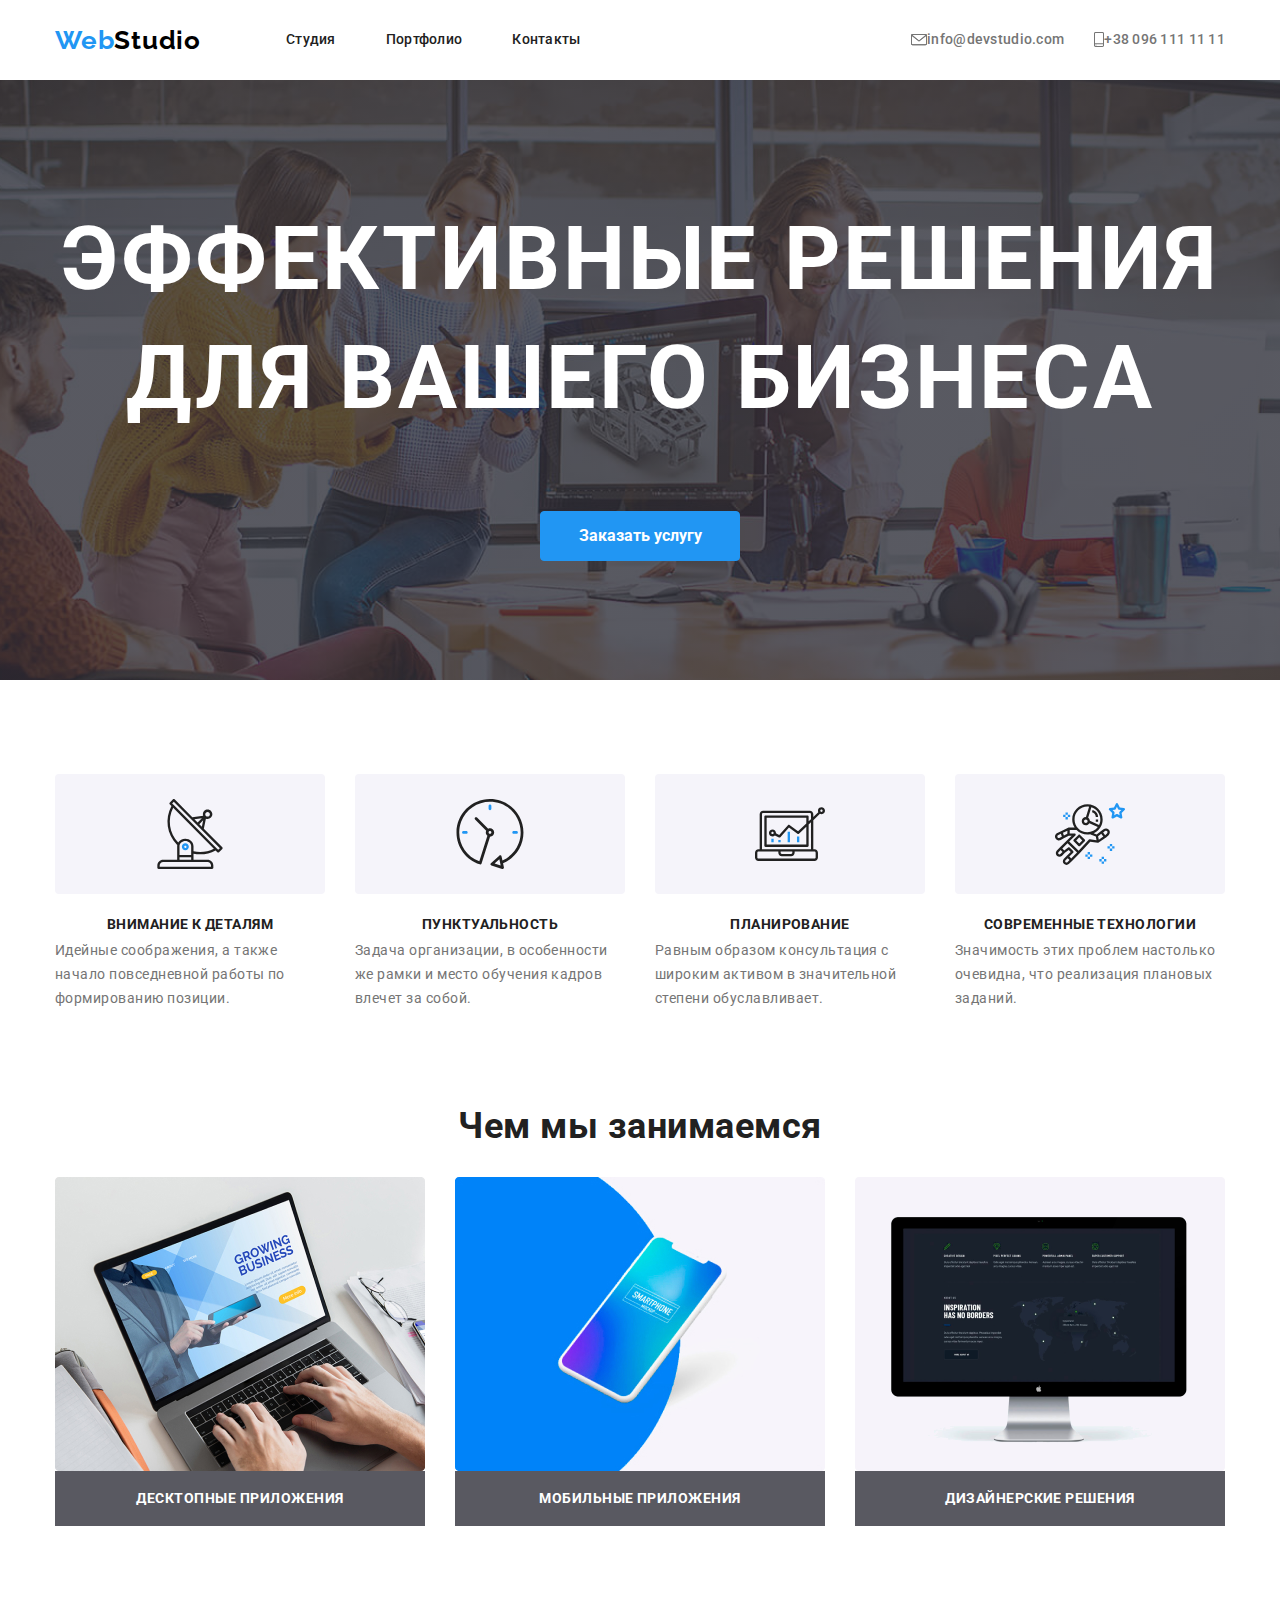
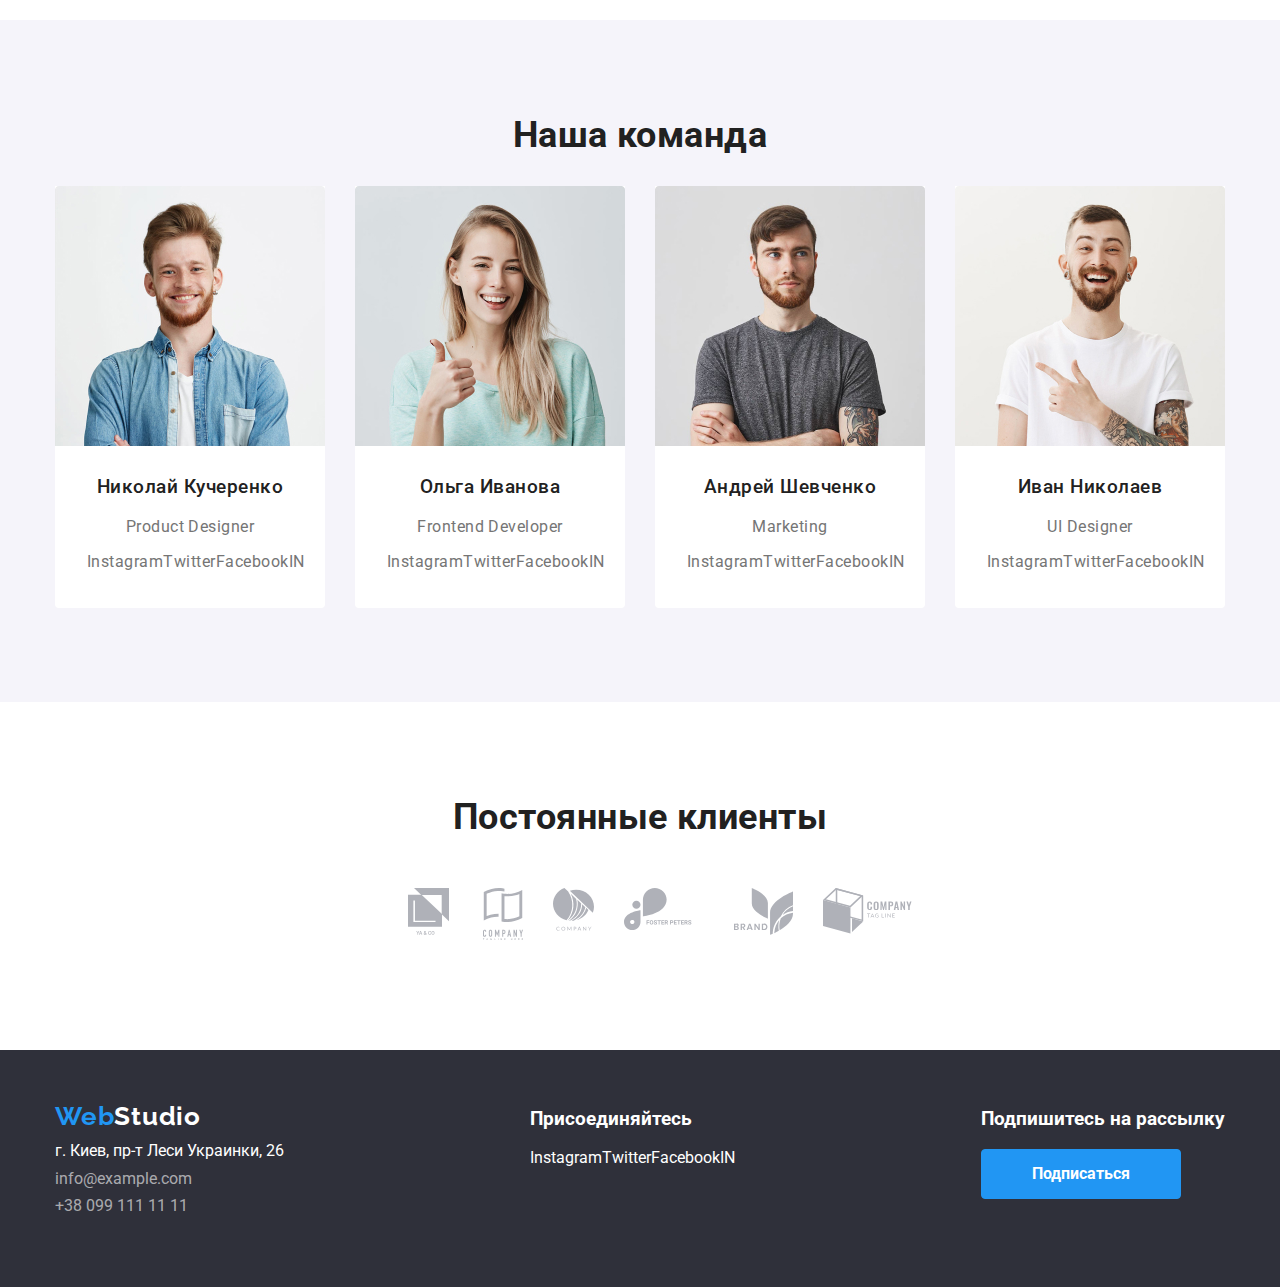
<file: index.html>
<!DOCTYPE html>
<html lang="ru">
  <head>
    <meta charset="UTF-8" />
    <meta name="viewport" content="width=device-width, initial-scale=1.0" />

    <link
      href="https://fonts.googleapis.com/css2?family=Raleway:wght@700&family=Roboto:wght@400;500;700&display=swap"
      rel="stylesheet"
    />
    <link rel="stylesheet" href="./style/modern-normalize.css" />
    <link rel="stylesheet" href="./style/style.css" />
    <title>Document</title>
  </head>

  <body>
    <!-- Шапка страницы -->
    <header class="header">
      <div class="container">
        <nav class="main-nav">
          <a href="./" class="logo"
            ><span class="logo-one">Web</span
            ><span class="logo-two">Studio</span></a
          >

          <ul class="list head-main">
            <li class="item">
              <a class="link nav" href="./index.html" >Студия</a>
            </li>
            <li class="item">
               <a class="link nav" href="./portfolio.html" >Портфолио</a>
            </li>
            <li class="item">
              <a class="link nav" href="" >Контакты</a>
            </li>
          </ul>
        </nav>
        <ul class="list auth-nav">
          <li class="item">
            <a class="link auth-nav contact" href="mailto:info@devstudio.com" 
              ><img src="./image/envelope(hover).svg" alt="иконка конверта" />
              info@devstudio.com</a
            >
          </li>
          <li class="item">
            <a class="link auth-nav contact" href="tell:+380961111111" 
              ><img src="./image/smartphone.svg" alt="иконка телефона" />+38 096
              111 11 11</a
            >
          </li>
        </ul>
      </div>
    </header>
    <main>
      <section class="hero">       
       
      <div class="container hero-fone">
          <h1 class="hero-title">Эффективные решения для вашего бизнеса</h1>
          <a class="link" href=""
            ><button type="button" class="button-primary">
              Заказать услугу
            </button>
          </a>
        </div>
      </section>

      <section class="section not-paddig-bottom">
        <div class="container">
          <!--Скрытый заголовок-->
          <h2 class="invisible">Невидимый заголовок</h2>
          <ul class="list flex-container">
            <li class="item">
              <a class="link" href=""
                ><div class="icon">
                  <img src="./image/antenna.svg" alt="иконка антенны" />
                </div>

                <h3 class="hero-three else-color-hero">Внимание к деталям</h3>
                <p class="text-p">
                  Идейные соображения, а также начало повседневной работы по
                  формированию позиции.
                </p></a
              >
            </li>
            <li class="item">
              <a class="link" href=""
                ><div class="icon">
                  <img src="./image/clock.svg" alt="иконка будильника" />
                </div>
                <h3 class="hero-three else-color-hero">Пунктуальность</h3>
                <p class="text-p">
                  Задача организации, в особенности же рамки и место обучения
                  кадров влечет за собой.
                </p></a
              >
            </li>
            <li class="item">
              <a class="link" href=""
                ><div class="icon">
                  <img src="./image/diagram.svg" alt="иконка диаграммы" />
                </div>
                <h3 class="hero-three else-color-hero">Планирование</h3>
                <p class="text-p">
                  Равным образом консультация с широким активом в значительной
                  степени обуславливает.
                </p></a
              >
            </li>
            <li class="item">
              <a class="link" href=""
                ><div class="icon">
                  <img src="./image/astronaut.svg" alt="иконка астронавта" />
                </div>
                <h3 class="hero-three else-color-hero">
                  Современные технологии
                </h3>
                <p class="text-p">
                  Значимость этих проблем настолько очевидна, что реализация
                  плановых заданий.
                </p></a
              >
            </li>
          </ul>
        </div>
      </section>
      <section class="section">
        <div class="container">
          <h2 class="hero-two">Чем мы занимаемся</h2>

          <ul class="list flex-container">
            <li class="item primory-fone">
              <a class="link" href=""
                ><img src="./image/ноут.jpg" alt="изображения ноутбука" />
                <h3 class="hero-three hero-three-else">
                  Десктопные приложения
                </h3></a
              >
            </li>
            <li class="item primory-fone">
              <a class="link" href=""
                ><img
                  src="./image/телефон.jpg"
                  alt="изображения мобильного телефона"
                />
                <h3 class="hero-three hero-three-else">
                  Мобильные приложения
                </h3></a
              >
            </li>
            <li class="item ">
              <a class="link" href=""
                ><img src="./image/монитор.png" alt="изображения монитора" />
                <h3 class="hero-three hero-three-else primory-fone">
                  Дизайнерские решения
                </h3></a
              >
            </li>
          </ul>
        </div>
      </section>
      <section class="section fone-section ">
        <div class="container">
        <h2 class="hero-two">Наша команда</h2>
        
          <ul class="list flex-container friends">            
              <li class="flex-element card">
                <div >
                <img
                    src="./image/foto-1.jpg"
                    alt="фото сотрудника"
                    width="270"
                    height="260"
                  />
              <div class="card-content">          
                  <h3 class="name name-color">Николай Кучеренко</h3>
                  <p lang="en" class="profesion">Product Designer</p>
                <ul class="list flex-container social-icon">
                  <li>
                    <a
                      class=" social-link"
                      href=""
                      aria-label="ссылка на Instagram"
                      
                      >Instagram</a
                    >
                  </li>
                  <li>
                    <a
                      class="link social-link"
                      href=""
                      aria-label="ссылка на Twitter"
                      
                      >Twitter</a
                    >
                  </li>
                  <li>
                    <a
                      class="link social-link"
                      href=""
                      aria-label="ссылка на Facebook"
                      
                      >Facebook</a
                    >
                  </li>
                  <li>
                    <a
                      class="link social-link"
                      href=""
                      aria-label="ссылка на IN"
                     
                      >IN</a
                    >
                  </li>
                </ul>
                </div>
                </div>
              </li>
            
            <li class="flex-element card">
              <div>
              <img
                  src="./image/foto-2.jpg"
                  alt="фото сотрудника"
                  width="270"
                  height="260"
                />
                <div class="card-content">
                <h3 class="name name-color">Ольга Иванова</h3>
                <p lang="en" class="name profesion">Frontend Developer</p>
              <ul class="list flex-container social-icon">
                <li>
                  <a
                    class="link social-link"
                    href=""
                    aria-label="ссылка на Instagram"
                    
                    >Instagram</a
                  >
                </li>
                <li>
                  <a
                    class="link social-link"
                    href=""
                    aria-label="ссылка на Twitter"
                    
                    >Twitter</a
                  >
                </li>
                <li>
                  <a
                    class="link social-link"
                    href=""
                    aria-label="ссылка на Facebook"
                    
                    >Facebook</a
                  >
                </li>
                <li>
                  <a
                    class="link social-link"
                    href=""
                    aria-label="ссылка на IN"
                    
                    >IN</a
                  >
                </li>
              
              </ul>
              </div>
              </div>
            </li>
            
            <li class="flex-element card">
              <div>
              <img
                  src="./image/foto-3.jpg"
                  alt="фото сотрудника"
                  width="270"
                  height="260"
                />
                <div class="card-content">
                <h3 class="name name-color">Андрей Шевченко</h3>
                <p lang="en" class="name profesion">Marketing</p>
              <ul class="list flex-container social-icon">
                <li>
                  <a
                    class="link social-link"
                    href=""
                    aria-label="ссылка на Instagram"
                    
                    >Instagram</a
                  >
                </li>
                <li>
                  <a
                    class="link social-link"
                    href=""
                    aria-label="ссылка на Twitter"
                    
                    >Twitter</a
                  >
                </li>
                <li>
                  <a
                    class="link social-link"
                    href=""
                    aria-label="ссылка на Facebook"
                    
                    >Facebook</a
                  >
                </li>
                <li>
                  <a
                    class="link social-link"
                    href=""
                    aria-label="ссылка на IN"
                    
                    >IN</a
                  >
                </li>
              </ul>
              </div>
            </div>
            </li>
            <li class="flex-element">
              <div class="card">
              <img
                  src="./image/foto-4.jpg"
                  alt="фото сотрудника"
                  width="270"
                  height="260"
                />
                <div class="card-content">
                <h3 class="name name-color">Иван Николаев</h3>
                <p lang="en" class="name profesion">UI Designer</p>
              <ul class="list flex-container social-icon">
               
                <li>
                  <a
                    class="link social-link"
                    href=""
                    aria-label="ссылка на Instagram"
                    
                    >Instagram</a
                  >
                </li>
                <li>
                  <a
                    class="link social-link"
                    href=""
                    aria-label="ссылка на Twitter"
                    
                    >Twitter</a
                  >
                </li>
                <li>
                  <a
                    class="link social-link"
                    href=""
                    aria-label="ссылка на Facebook"
                    
                    >Facebook</a
                  >
                </li>
                <li>
                  <a
                    class="link social-link"
                    href=""
                    aria-label="ссылка на IN"
                    
                    >IN</a
                  >
                </li>
                
              </ul>
            </li>
          </div>
        </div>
          </ul>
        </div>
      </section>
      <section class="section">
        <div class="container">
          <h2 class="hero-two title-client">Постоянные клиенты</h2>

          <ul class="flex-container partner">
            <li class="item">
              <a class="link" href=""
                ><img src="./image/logo-1.svg" alt="ya and co"
              /></a>
            </li>
            <li class="item">
              <a class="link" href=""
                ><img src="./image/logo-2.svg" alt="company tagline here"
              /></a>
            </li>
            <li class="item">
              <a class="link" href=""
                ><img src="./image/logo-3.svg" alt="company"
              /></a>
            </li>
            <li class="item">
              <a class="link" href=""
                ><img src="./image/logo-4.svg" alt="foster peters"
              /></a>
            </li>
            <li class="item">
              <a class="link" href=""
                ><img src="./image/logo-5.svg" alt="brand"
              /></a>
            </li>
            <li class="item">
              <a class="link" href=""
                ><img src="./image/logo-6.svg" alt="company tag line"
              /></a>
            </li>
          </ul>
        </div>
      </section>
    </main>

    <!-- Подвал страницы -->
    <footer class="page-footer">
      <div class="container flex-container">
        <!-- Логотип -->
        <div class="footer-block">
        <a href="./" class="link logo logo-footer"
          ><span class="logo-one">Web</span
          ><span class="logo-two-footer">Studio</span></a
        >
        <!--Контакты-->
        <address>
          <p>г. Киев, пр-т Леси Украинки, 26</p>
          <ul class="list">
            <li>
              <a class="contact-footer link" href="mailto:info@example.com"
                >info@example.com</a
              >
            </li>
            <li>
              <a href="tell:+380991111111" class="contact-footer link"
                >+38 099 111 11 11</a
              >
            </li>
          </ul>
        </address>
      </div>      
        <!-- Ссылки на соцсети -->
      <div class="footer-block">
        <h3>Присоединяйтесь</h3>
        <ul class="list flex-container">
          <li>
            <a href="" aria-label="ссылка на Instagram" class="link footer-social-link"
              >Instagram</a
            >
          </li>
          <li>
            <a href="" aria-label="ссылка на Twitter" class="link footer-social-link"
              >Twitter</a
            >
          </li>
          <li>
            <a href="" aria-label="ссылка на Facebook" class="link footer-social-link"
              >Facebook</a
            >
          </li>
          <li>
            <a href="" aria-label="ссылка на IN" class="link footer-social-link">IN</a>
          </li>
        </ul>
        </div>

        <div class="footer-block">
          <h3>Подпишитесь на рассылку</h3>
          <h3>
            <button type="button" class="button-primary">Подписаться</button>
          </h3>
        </div>
      </div>
    </footer>
  </body>
</html>
</file>
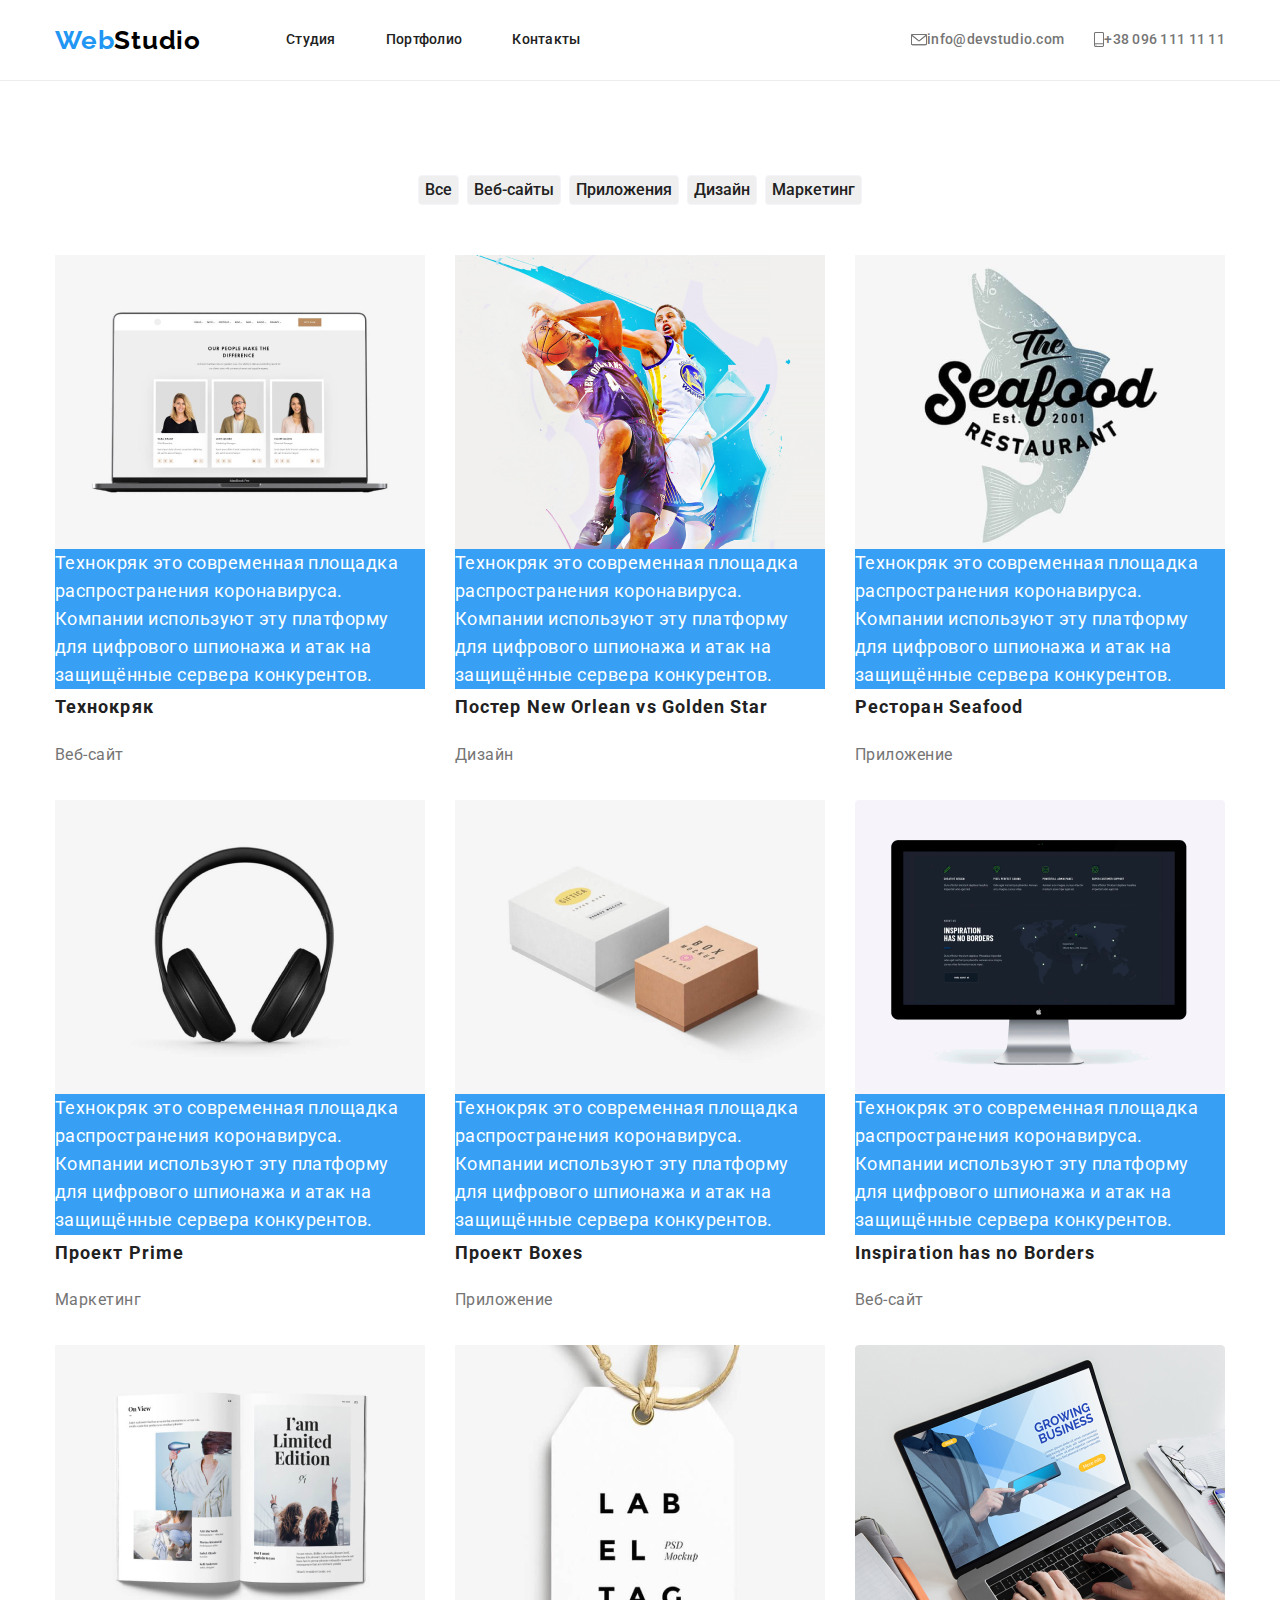
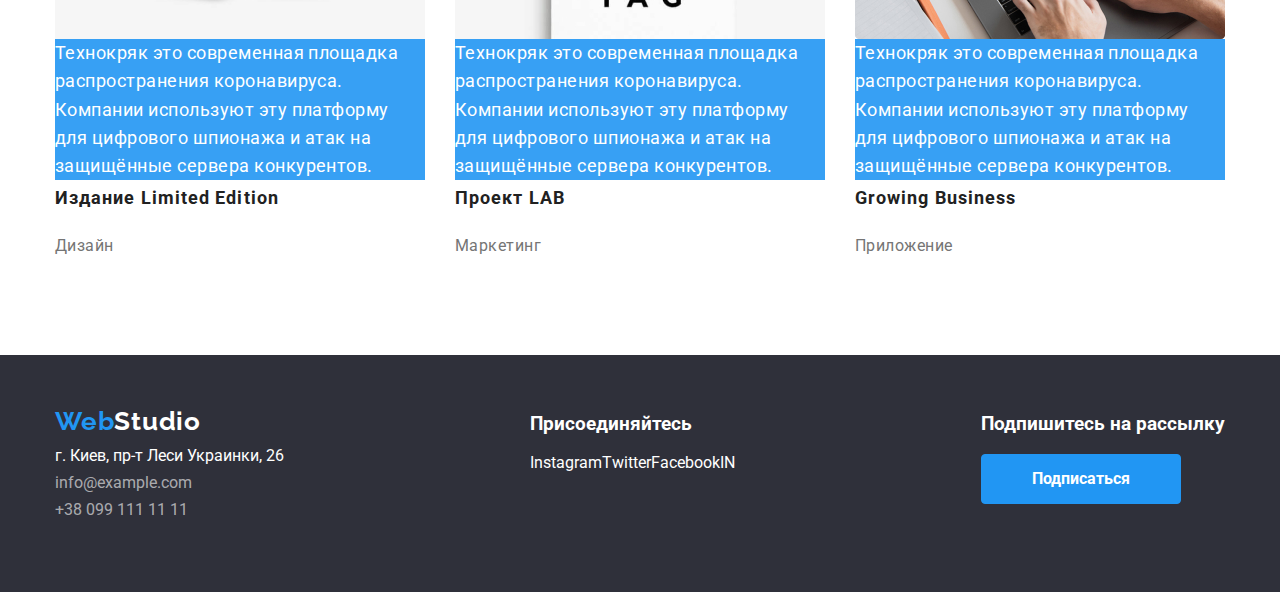
<file: portfolio.html>
<!DOCTYPE html>
<html lang="ru">
  <head>
    <meta charset="UTF-8" />
    <meta name="viewport" content="width=device-width, initial-scale=1.0" />
    
    <link
      href="https://fonts.googleapis.com/css2?family=Raleway:wght@700&family=Roboto:wght@400;500;700&display=swap"
      rel="stylesheet"
    />
    <link rel="stylesheet" href="./style/modern-normalize.css" />
    <link rel="stylesheet" href="./style/style.css" />
    <title>Document</title>
  </head>

  <body>
    <!-- Шапка страницы -->
    <header class="header">
      <div class="container">
        <nav class="main-nav">
          <a href="./" class="logo"><span class="logo-one">Web</span><span class="logo-two">Studio</span></a>
    
          <ul class="list head-main">
            <li class="item">
              <a class="link nav" href="./index.html">Студия</a>
            </li>
            <li class="item">
              <a class="link nav" href="./portfolio.html">Портфолио</a>
            </li>
            <li class="item">
              <a class="link nav" href="">Контакты</a>
            </li>
          </ul>
        </nav>
        <ul class="list auth-nav">
          <li class="item">
            <a class="link auth-nav contact" href="mailto:info@devstudio.com"><img src="./image/envelope(hover).svg"
                alt="иконка конверта" />
              info@devstudio.com</a>
          </li>
          <li class="item">
            <a class="link auth-nav contact" href="tell:+380961111111"><img src="./image/smartphone.svg"
                alt="иконка телефона" />+38 096
              111 11 11</a>
          </li>
        </ul>
      </div>
    </header>
    <main>
      <section class="section section-portfolio ">
        <div class="container">
       <h1 class="invisible">Портфолио</h1>
      <ul class="list ">
        <div class="flex-container filtr">
        <li class="item-filtr"><a href=""><button type="button" class="button-secondary">Все</button></a></li>
        <li class="item-filtr"><a href=""><button type="button" class="button-secondary">Веб-сайты</button</a></li>
        <li class="item-filtr"><a href=""><button type="button" class="button-secondary">Приложения</button></a></li>
        <li class="item-filtr"><a href=""><button type="button" class="button-secondary">Дизайн</button></a></li>
        <li class="item-filtr"><a href=""><button type="button" class="button-secondary">Маркетинг</button></a></li>
      </div>
    </ul>
    <ul class="list">
        <div class="filtr-oll">
        <li class="oll">
          <a href="">
            <img src="./image/tehnokryak.jpg" alt="Технокряк">
              <p class="text-card">Технокряк это современная площадка распространения коронавируса. Компании используют эту платформу для цифрового
              шпионажа и атак на защищённые сервера конкурентов.</p>
              <h2 class="hero-text-card">Технокряк</h2>
              <p class="p-card">Веб-сайт</p>
          </a>
        </li>
        <li class="oll">
          <a href="">
            <img src="./image/poster.jpg" alt="Постер New Orlean vs Golden Star">
              <p class="text-card">Технокряк это современная площадка распространения коронавируса. Компании используют эту платформу для цифрового
                 шпионажа и атак на защищённые сервера конкурентов.</p>
              <h2 class="hero-text-card">Постер New Orlean vs Golden Star</h2>
              <p class="p-card">Дизайн</p>
          </a>
        </li>
        <li class="oll">
          <a href="">
            <img src="./image/restoran.jpg" alt="Ресторан Seafood">
              <p class="text-card">Технокряк это современная площадка распространения коронавируса. Компании используют эту платформу для цифрового
                 шпионажа и атак на защищённые сервера конкурентов.</p>
                 <h2 class="hero-text-card">Ресторан Seafood</h2>
              <p class="p-card">Приложение</p>
          </a>
        </li>
        <li class="oll">
          <a href="">
            <img src="./image/Проект-Prime.jpg" alt="Проект Prime">
              <p class="text-card">Технокряк это современная площадка распространения коронавируса. Компании используют эту платформу для цифрового
                 шпионажа и атак на защищённые сервера конкурентов.</p>
                 <h2 class="hero-text-card">Проект Prime</h2>
              <p class="p-card">Маркетинг</p>
          </a>
        </li>
        <li class="oll">
          <a href="">
            <img src="./image/Проект-Boxes.jpg" alt="Проект Boxes">
              <p class="text-card">Технокряк это современная площадка распространения коронавируса. Компании используют эту платформу для цифрового
                шпионажа и атак на защищённые сервера конкурентов.</p>
                <h2 class="hero-text-card">Проект Boxes</h2>
              <p class="p-card">Приложение</p>
          </a>
        </li>
        <li class="oll">
          <a href="">
            <img src="./image/монитор.png" alt="Inspiration has no Borders">
              <p class="text-card">Технокряк это современная площадка распространения коронавируса. Компании используют эту платформу для цифрового
                 шпионажа и атак на защищённые сервера конкурентов.</p>
                 <h2 class="hero-text-card">Inspiration has no Borders</h2>
              <p class="p-card">Веб-сайт</p>
          </a>
        </li>
        <li class="oll">
          <a href="">
            <img src="./image/Издание-Limited-Edition.jpg" alt="Издание Limited Edition">
              <p class="text-card">Технокряк это современная площадка распространения коронавируса. Компании используют эту платформу для цифрового
                 шпионажа и атак на защищённые сервера конкурентов.</p>
                 <h2 class="hero-text-card">Издание Limited Edition</h2>
              <p class="p-card">Дизайн</p>
          </a>
        </li>
        <li class="oll">
          <a href="" >
            <img src="./image/Проект-LAB.jpg" alt="Проект LAB">
              <p class="text-card">Технокряк это современная площадка распространения коронавируса. Компании используют эту платформу для цифрового
                 шпионажа и атак на защищённые сервера конкурентов.</p>
                 <h2 class="hero-text-card">Проект LAB</h2>
              <p class="p-card">Маркетинг</p>
          </a>
        </li>
        <li class="oll">
          <a href="">
            <img src="./image/ноут.jpg" alt="Growing Business">
              <p class="text-card">Технокряк это современная площадка распространения коронавируса. Компании используют эту платформу для цифрового
                 шпионажа и атак на защищённые сервера конкурентов.</p>
                 <h2 class="hero-text-card">Growing Business</h2>
              <p class="p-card">Приложение</p>
          </a>
        </li>
        </div>
      </ul>
      </div>
      </section>

    </main>

    <!-- Подвал страницы -->
    <footer class="page-footer">
      <div class="container flex-container">
        <!-- Логотип -->
        <div class="footer-block">
          <a href="./" class="link logo logo-footer"><span class="logo-one">Web</span><span
              class="logo-two-footer">Studio</span></a>
          <!--Контакты-->
          <address>
            <p>г. Киев, пр-т Леси Украинки, 26</p>
            <ul class="list">
              <li>
                <a class="contact-footer link" href="mailto:info@example.com">info@example.com</a>
              </li>
              <li>
                <a href="tell:+380991111111" class="contact-footer link">+38 099 111 11 11</a>
              </li>
            </ul>
          </address>
        </div>
        <!-- Ссылки на соцсети -->
        <div class="footer-block">
          <h3>Присоединяйтесь</h3>
          <ul class="list flex-container">
            <li>
              <a href="" aria-label="ссылка на Instagram" class="link footer-social-link">Instagram</a>
            </li>
            <li>
              <a href="" aria-label="ссылка на Twitter" class="link footer-social-link">Twitter</a>
            </li>
            <li>
              <a href="" aria-label="ссылка на Facebook" class="link footer-social-link">Facebook</a>
            </li>
            <li>
              <a href="" aria-label="ссылка на IN" class="link footer-social-link">IN</a>
            </li>
          </ul>
        </div>
    
        <div class="footer-block">
          <h3>Подпишитесь на рассылку</h3>
          <h3>
            <button type="button" class="button-primary">Подписаться</button>
          </h3>
        </div>
      </div>
    </footer>
    </body>
    
    </html>
</file>
<file: style/style.css>
:root {
  --primary-white-color: #ffffff;
  --accent-color: #2196f3;
  --hero-fone: rgba(47, 48, 58, 0.8);
  --text-body-color: #757575;
  --text-social-links: #afb1b8;
  --border-portfolio: #ececec;
  --logo-color-studio: #000000;
  --text-title-button-secondary: #212121;
  --button-secondary-icon-background: #f5f4fa;
  --background-text-card: rgba(33, 150, 243, 0.9);
  --background-footer: #2f303a;
  --text-adress-footer: rgba(255, 255, 255, 0.6);
  --text-after-footer: rgba(255, 255, 255, 0.4);
}
/*Общее проект*/
html {
  box-sizing: border-box;
}
.invisible {
  display: none;
}
body {
  font-family: "Roboto", sans-serif;
  cursor: pointer;
}
img {
  display: block;
  max-width: 100%;
  height: auto;
  margin-right: 0px;
}
.list,
a {
  text-decoration: none;
}
.list,
p {
  margin: 0;
  padding: 0;
  list-style: none;
}
ul {
  list-style-type: none;
}
.container {
  width: 1200px;
  padding-left: 15px;
  padding-right: 15px;
  margin-left: auto;
  margin-right: auto;
}
.flex-container {
  display: flex;
}
.flex-element {
  width: 270px;
  align-items: center;
  text-align: center;
}
.section {
  padding-top: 94px;
  padding-bottom: 94px;
}
.not-paddig-bottom {
  padding-bottom: 0px;
}
.link {
  display: block;
}

link > .button-secondary {
  text-decoration: none;
}
h1,
h2,
h3,
h4,
h5,
h6 {
  margin-top: 0;
}
/*Логотип*/

.logo {
  font-family: "Raleway", sans-serif;
  font-weight: 700;
  font-size: 26px;
  line-height: 1.19;
  letter-spacing: 0.03em;
  line-height: 31px;
}
.logo-one {
  color: var(--accent-color);
}
.logo-two {
  color: var(--logo-color-studio);
}

/*Header*/
header {
  font-weight: 500;
  font-size: 14px;
  line-height: 1.14;
  letter-spacing: 0.02em;
}
.header .container {
  display: flex;
  justify-content: space-between;
  align-items: center;
  height: 80px;
}
.main-nav {
  display: flex;
  align-items: center;
}
.head-main {
  display: flex;
  align-items: center;
  margin-left: 85px;
}

.nav {
  color: var(--text-title-button-secondary);
}

.nav:hover,
.nav:focus {
  color: var(--accent-color);
}

.head-main .item:not(:last-child) {
  margin-right: 50px;
}
.contact {
  color: var(--text-body-color);
}
.contact:hover,
.contact:focus {
  color: var(--accent-color);
}

.auth-nav {
  display: flex;
  align-items: center;
}

.auth-nav .item:not(:last-child) {
  margin-right: 30px;
}
/*Main*/

main {
  letter-spacing: 0.03em;
}
.section .item:not(:last-child) {
  margin-right: 30px;
}
/*Заголовки Студия*/
/*Hero*/

.hero {
  display: flex;
  justify-content: center;
  max-width: 1600px;
  height: 600px;
  margin-left: auto;
  margin-right: auto;
  background-image: linear-gradient(
      to right,
      rgba(47, 48, 58, 0.8),
      rgba(47, 48, 58, 0.8)
    ),
    url("../image/фон.jpg");
  background-repeat: no-repeat;
  background-position: center;

  text-align: center;
  margin: auto;
  align-items: center;
  font-weight: 900;
  font-size: 44px;
  line-height: 1.36;
  letter-spacing: 0.06em;
  text-transform: uppercase;
  color: var(--primary-white-color);
}

/*page Studio*/
/*Наше преимущество*/
.icon {
  width: 270px;
  height: 120px;
  padding: 25px 100px;
  background: var(--button-secondary-icon-background);
  border-radius: 4px;
  overflow: hidden;
  margin-bottom: 30px;
}
.icon-cart {
  height: 162px;
  background: var(--primary-white-color);
  padding-left: 0px;
}
/*Чем мы занимаемся*/
.hero-three.hero-three-else {
  padding-top: 27px;
  padding-bottom: 27px;
  margin: 0px;
}
.friends .card:not(:last-child) {
  margin-right: 30px;
}
.text-p {
  font-weight: 400;
  font-size: 14px;
  line-height: 1.71;
  /* or 171% */
  color: var(--text-body-color);
}

/*Наша команда*/
.fone-section {
  background-color: var(--button-secondary-icon-background);
}
.list.flex-container.friends .card:not(:last-child) {
  margin-right: 30px;
}
.card {
  margin-right: 30px;
  width: 270px;
  height: 422px;
}
.card-content {
  display: block;
  width: 270px;
  text-align: center;
  background-color: var(--primary-white-color);
  height: 162px;
  padding-top: 30px;
  padding-bottom: 24px;

  font-size: 16px;
  line-height: 1.19;
  /* identical to box height */

  text-align: center;
  letter-spacing: 0.03em;

  border-bottom-left-radius: 4px;
  border-bottom-right-radius: 4px;
  overflow: hidden;
}

.name {
  font-weight: 500;
}
.name-color {
  color: var(--text-title-button-secondary);
}
.profesion {
  font-weight: 400;
  color: var(--text-body-color);
  margin-bottom: 16px;
}
.social-link {
  color: var(--text-body-color);
}
.social-link:hover,
.social-link:focus {
  color: var(--accent-color);
}
.social-icon {
  padding-left: 32px;
  padding-right: 32px;
}
/*Партнеры*/
.partner {
  justify-content: center;
}
.title-client {
  margin-bottom: 50px;
}

/*Общие заголовки Студия*/

.hero-two {
  font-weight: 700;
  font-size: 36px;
  line-height: 1.17;
  text-align: center;
  color: var(--text-title-button-secondary);
}

.hero-three {
  font-weight: 700;
  font-size: 14px;
  line-height: 1.14px;
  text-transform: uppercase;
  text-align: center;
}

.hero-three-else {
  color: var(--primary-white-color);
}
.primory-fone {
  background: var(--hero-fone);
}

.else-color-hero {
  color: var(--text-title-button-secondary);
}

/* Студия соц.сети */
.social-links {
  color: var(--text-social-links);
}
.social-links:hover,
.social-links:focus {
  color: var(--accent-color);
}

/*Портфолио*/
.filtr-oll {
  display: flex;
  flex-wrap: wrap;
  width: 1200px;
  margin: -15px;
}
.oll {
  width: 370px;
  margin: 15px;
}
.section-portfolio {
  border-top: 1px solid var(--border-portfolio);
  background-color: var(--primary-white-color);
}
.text-card {
  font-weight: 400;
  font-size: 18px;
  line-height: 1.56;

  color: var(--primary-white-color);
  background: var(--background-text-card);
}

.filtr {
  justify-content: center;
  margin-bottom: 50px;
}

.filtr > .item-filtr:not(:last-child) {
  margin-right: 8px;
}

.hero-text-card {
  font-weight: 700;
  font-size: 18px;
  line-height: 2;
  /* identical to box height, or 200% */
  letter-spacing: 0.06em;
  color: var(--text-title-button-secondary);
}
.p-card {
  font-weight: 400;
  font-size: 16px;
  line-height: 1.87;
  /* identical to box height, or 187% */
  color: var(--text-body-color);
}
/*Кнопки*/

.button-primary {
  color: var(--primary-white-color);
  background-color: var(--accent-color);
  letter-spacing: 0.06;
  font-family: inherit;
  font-weight: 700;
  font-size: 16px;
  padding: 10px 32px;
  width: 200px;
  height: 50px;
  border-radius: 4px;
  overflow: hidden;
  border: solid 1px var(--accent-color);
}

.button-secondary {
  font-family: inherit;
  font-style: normal;
  font-weight: 500;
  font-size: 16px;
  line-height: 1.62;
  /* identical to box height, or 162% */
  color: var(--text-title-button-secondary);
  background-color: var(-button-secondary-icon-background);
  border-radius: 4px;
  border: solid 1px var(--button-secondary-icon-background);
}

.button-secondary:hover,
.button-secondary:focus {
  color: var(--primary-white-color);
  background-color: var(--accent-color);
}

/*Footer*/
.page-footer.container {
  /*align-items: baseline;*/
  align-items: center;
}
.page-footer {
  color: var(--primary-white-color);
  background: var(--background-footer);
}
address {
  font-style: normal;
}
.logo-footer {
  margin-bottom: 10px;
  display: block;
}
.page-footer > .container.flex-container {
  padding-top: 51px;
  padding-bottom: 69px;

  justify-content: space-between;
  align-items: baseline;
}

.contact-footer {
  color: var(--text-adress-footer);
  margin-top: 9px;
}
.footer-block {
  justify-content: right;
}

.footer-social-link,
.logo-two-footer {
  color: var(--primary-white-color);
}
.footer-social-link:hover,
.footer-social-link:focus {
  color: var(--accent-color);
}
</file>
